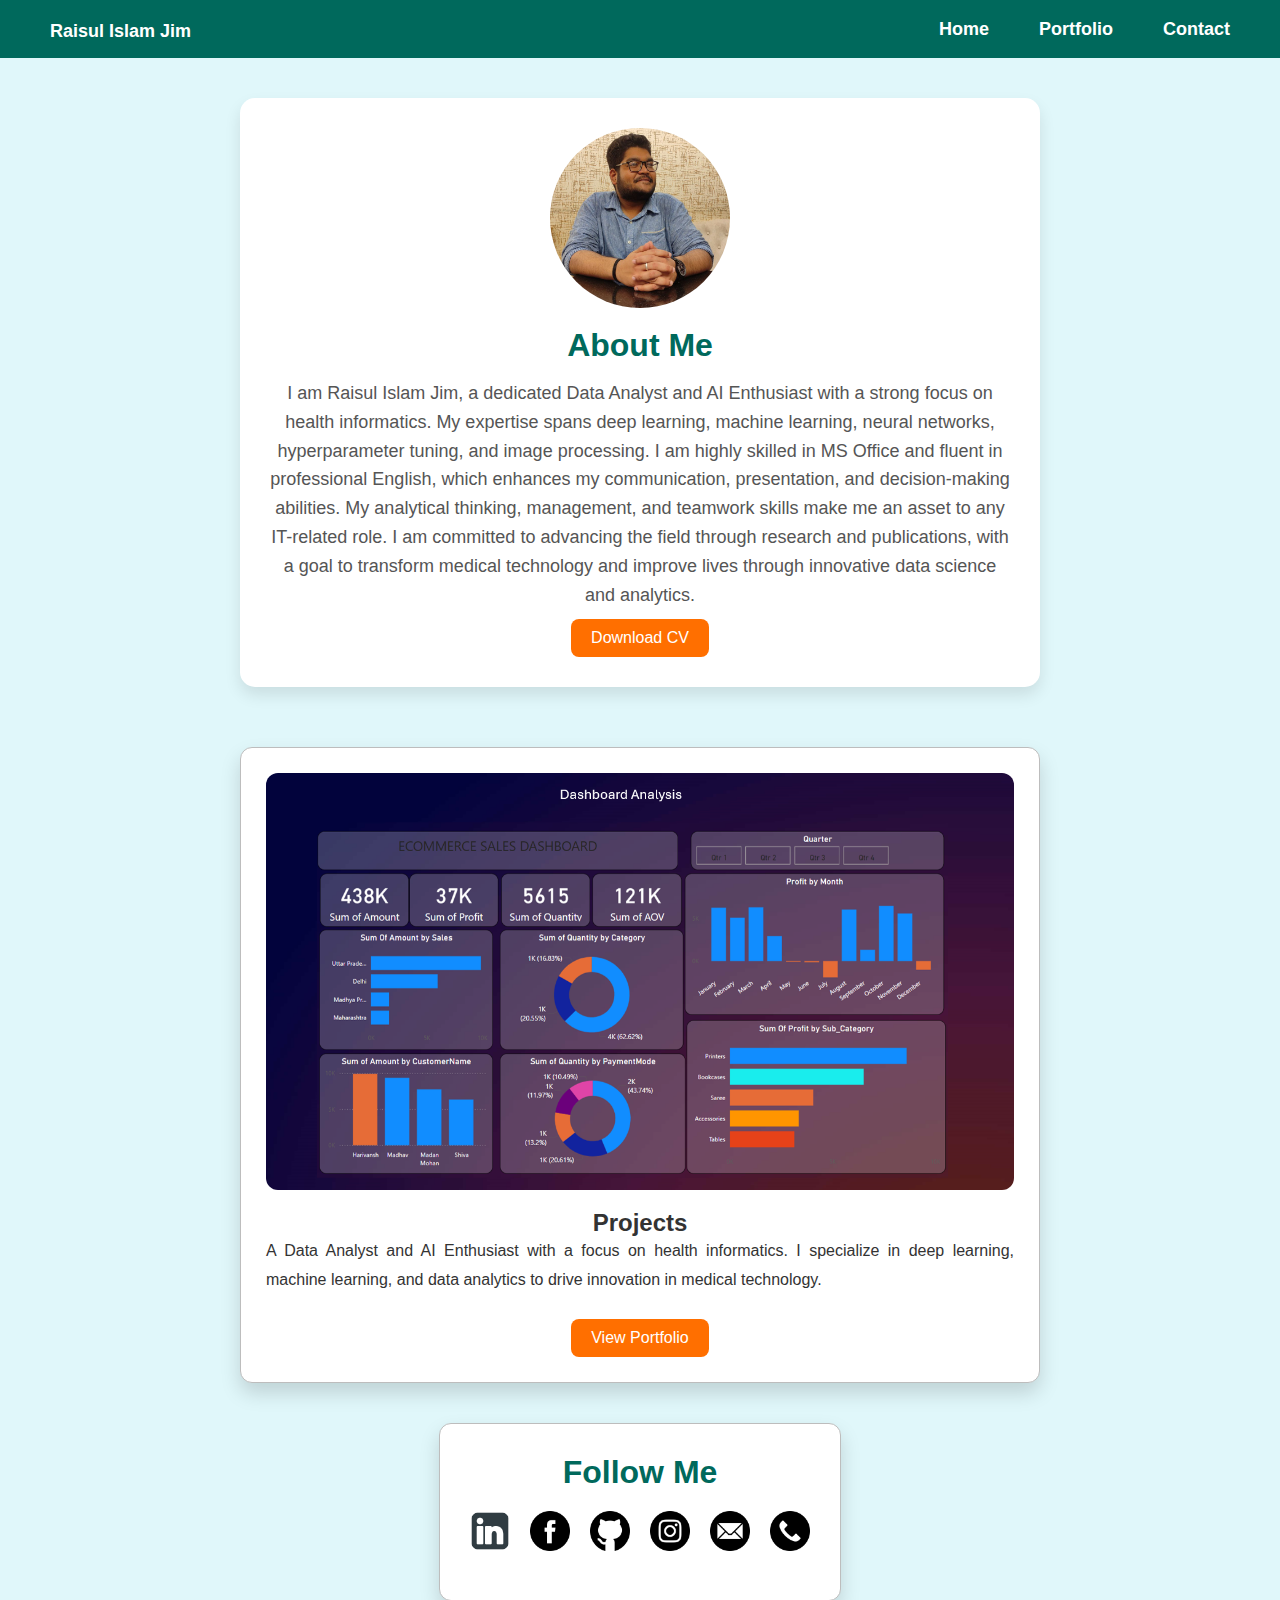
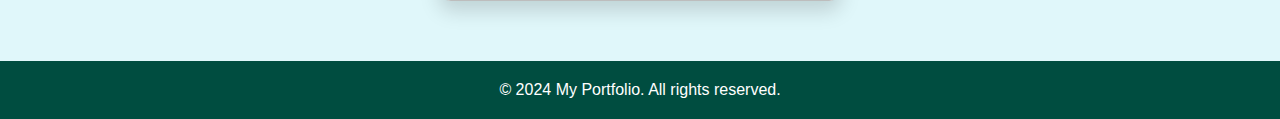
<file: index.html>
<!DOCTYPE html>
<html lang="en">

<head>
    <meta charset="UTF-8">
    <meta http-equiv="X-UA-Compatible" content="IE=edge">
    <meta name="viewport" content="width=device-width, initial-scale=1.0">
    <title>Home</title>
    <link rel="stylesheet" href="style.css">
</head>

<body>
    <header>
        <nav>
            <h2><a class="section" href="index.html"> Raisul Islam Jim </a></h2>

            <ul>
                <li><a class="section" href="index.html">Home</a></li>
                <li><a class="section" href="portfolio.html">Portfolio</a></li>
                <li><a class="section" href="contact.html">Contact</a></li>
            </ul>
        </nav>
    </header>
    <section class="home_container">
        <!-- About Me Section -->
        <div class="about_me">
            <img src="./image/jim.jpg" alt="Raisul Islam Jim">
            <h2 class="about_me_header">About Me</h2>
            <p class="about_me_text">
                I am Raisul Islam Jim, a dedicated Data Analyst and AI Enthusiast with a strong focus on health informatics. My expertise spans deep learning, machine learning, neural networks, hyperparameter tuning, and image processing. I am highly skilled in MS Office and fluent in professional English, which enhances my communication, presentation, and decision-making abilities. My analytical thinking, management, and teamwork skills make me an asset to any IT-related role. I am committed to advancing the field through research and publications, with a goal to transform medical technology and improve lives through innovative data science and analytics.
            </p>
            <a href="path/to/cv" class="home_box_button">Download CV</a>
        </div>

        <!-- Project Section -->
        <div class="home_box project_box">
            <img src="./image/portfolio.png" alt="Portfolio Image">
            <h2 class="project_header">Projects</h2>
            <p class="home_box_description">
                A Data Analyst and AI Enthusiast with a focus on health informatics. I specialize in deep learning, machine learning, and data analytics to drive innovation in medical technology.
            </p>
            <a href="portfolio.html" class="project_button">View Portfolio</a>
        </div>

        <!-- Social Media Section -->
        <div class="home_box social_media_box">
            <h2 class="contact_header">Follow Me</h2>
            <div class="social_media_icons">
                <a href="https://www.linkedin.com/in/risul-islam-jim/" target="_blank"><img src="./image/linkedin.png" alt="LinkedIn"></a>
                <a href="https://www.facebook.com/profile.php?id=100007944244368" target="_blank"><img src="./image/fb.png" alt="Facebook"></a>
                <a href="https://github.com/username" target="_blank"><img src="./image/github.png" alt="GitHub"></a>
                <a href="https://www.instagram.com/username" target="_blank"><img src="./image/instagram.png" alt="Instagram"></a>
                <a href="mailto:raisulislam064e@gmail.com"><img src="./image/gmail.png" alt="Mail"></a>
                <a href="tel:+8801687642836"><img src="./image/phone.png" alt="Call"></a>
            </div>
        </div>
    </section>
    <footer>
        <p>&copy; 2024 My Portfolio. All rights reserved.</p>
    </footer>
</body>

</html>
</file>
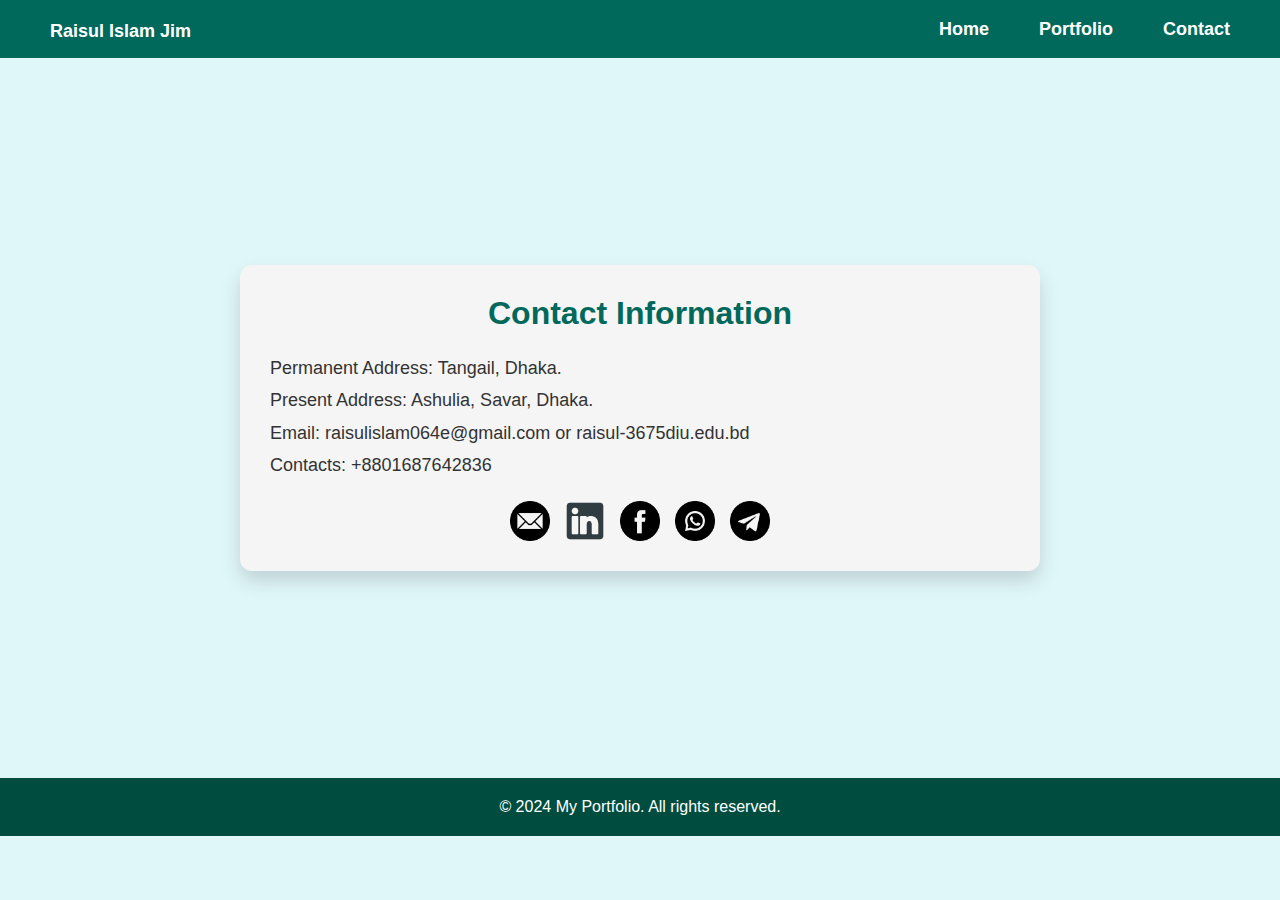
<file: contact.html>
<!DOCTYPE html>
<html lang="en">

<head>
    <meta charset="UTF-8">
    <meta http-equiv="X-UA-Compatible" content="IE=edge">
    <meta name="viewport" content="width=device-width, initial-scale=1.0">
    <title>Contact</title>
    <link rel="stylesheet" href="style.css">
</head>

<body>
    <header>
        <nav>
            <h2><a class="section" href="index.html"> Raisul Islam Jim </a></h2>

            <ul>
                <li><a class="section" href="index.html">Home</a></li>
                <li><a class="section" href="portfolio.html">Portfolio</a></li>
                <li><a class="section" href="contact.html">Contact</a></li>
            </ul>
        </nav>
    </header>
    
    <section class="contact_page">
        <div class="contact_box">
            <h3 class="contact_header">Contact Information</h3>
            <div class="contact_info">
                <p>Permanent Address: Tangail, Dhaka.<br>
                Present Address: Ashulia, Savar, Dhaka.<br>
                Email: raisulislam064e@gmail.com</a> or raisul-3675diu.edu.bd</a><br>
                Contacts: +8801687642836<br></p>
                <div class="social_icons">
                    <a href="mailto:raisulislam064e@gmail.com"><img src="./image/gmail.png" alt="Email"></a>
                    <a href="https://www.linkedin.com/in/risul-islam-jim/" target="_blank">
                        <img src="./image/linkedin.png" alt="LinkedIn">
                    </a>
                    <a href="https://www.facebook.com/profile.php?id=100007944244368" target="_blank">
                        <img src="./image/fb.png" alt="Facebook">
                    </a>
                    <a href="https://wa.me/+8801687642836" target="_blank">
                        <img src="./image/wp.png" alt="WhatsApp">
                    </a>
                    <a href="https://t.me/risul_jim" target="_blank">
                        <img src="./image/telegram.png" alt="Telegram">
                    </a>
                </div>
            </div>
        </div>
    </section>

    <footer>
        <p>&copy; 2024 My Portfolio. All rights reserved.</p>
    </footer>
</body>

</html>
</file>
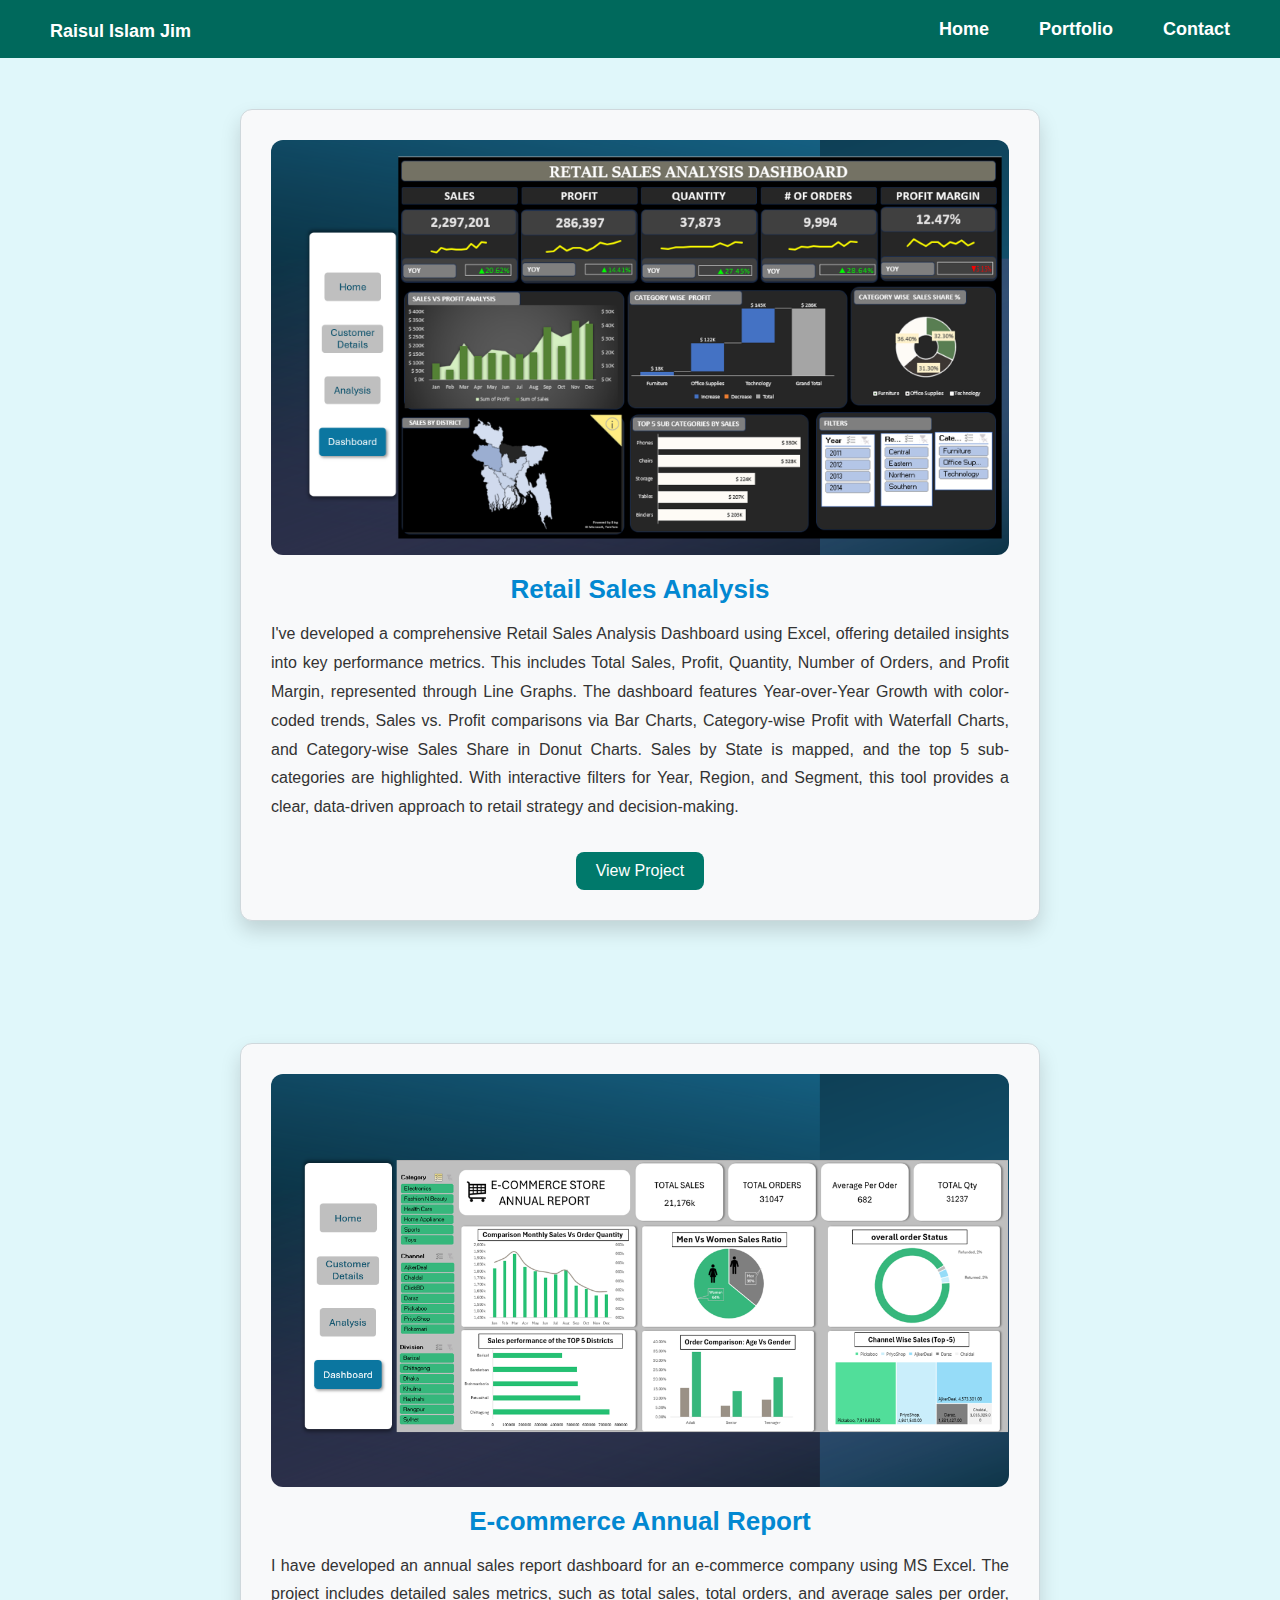
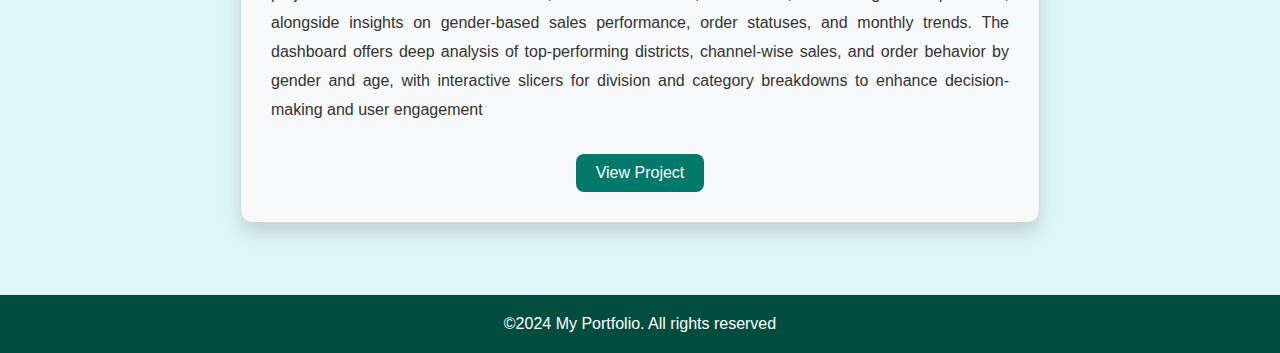
<file: portfolio.html>
<!DOCTYPE html>
<html lang="en">

<head>
    <meta charset="UTF-8">
    <meta http-equiv="X-UA-Compatible" content="IE=edge">
    <meta name="viewport" content="width=device-width, initial-scale=1.0">
    <title>Home</title>
    <link rel="stylesheet" href="style.css">
</head>

<body>
    <header>
        <nav>
            <h2><a class="section" href="index.html"> Raisul Islam Jim </a></h2>

            <ul>
                <li><a class="section" href="index.html">Home</a></li>
                <li><a class="section" href="portfolio.html">Portfolio</a></li>
                <li><a class="section" href="contact.html">Contact</a></li>
            </ul>
        </nav>
    </header>

    <body>
        <!-- Portfolio Section -->
        <div class="portfolio_container">
            <div class="portfolio_box">
                <img src="./image/Retail.png" alt="Retail Sales Analysis">
                <h2 class="portfolio_title">Retail Sales Analysis</h2>
                <p class="portfolio_description">
                    I've developed a comprehensive Retail Sales Analysis Dashboard using Excel, offering detailed
                    insights into key performance metrics. This includes Total Sales, Profit, Quantity, Number of
                    Orders, and Profit Margin, represented through Line Graphs. The dashboard features Year-over-Year
                    Growth with color-coded trends, Sales vs. Profit comparisons via Bar Charts, Category-wise Profit
                    with Waterfall Charts, and Category-wise Sales Share in Donut Charts. Sales by State is mapped, and
                    the top 5 sub-categories are highlighted. With interactive filters for Year, Region, and Segment,
                    this tool provides a clear, data-driven approach to retail strategy and decision-making.
                </p>
                <a href="#" class="view_project_button">View Project</a>
            </div>
        </div>


        <div class="portfolio_container">
            <div class="portfolio_box">
                <img src="./image/E-Commerce.png" alt="Retail Sales Analysis">
                <h2 class="portfolio_title">E-commerce Annual Report</h2>
                <p class="portfolio_description">
                    I have developed an annual sales report dashboard for an e-commerce company using MS Excel. 
                    The project includes detailed sales metrics, such as total sales, total orders, and average sales per order, 
                    alongside insights on gender-based sales performance, order statuses, and monthly trends. The dashboard offers
                     deep analysis of top-performing districts, channel-wise sales, and order behavior by gender and age, with interactive
                      slicers for division and category breakdowns to enhance decision-making and user engagement
                </p>
                <a href="#" class="view_project_button">View Project</a>
            </div>
        </div>

        <!-- Footer -->
        <footer>
            <p>&copy;2024 My Portfolio. All rights reserved</p>
        </footer>
    </body>

</body>

</html>
</file>
<file: style.css>
/* General Styles */
* {
    font-family: 'Poppins', sans-serif;
    margin: 0;
    box-sizing: border-box;
}

body {
    background-color: #e0f7fa; /* Light cyan background */
    color: #333; /* Dark text color */
}

/* Navigation Bar */
nav {
    display: flex;
    justify-content: space-between;
    align-items: center;
    padding: 15px 50px;
    background-color: #00695c; /* Dark teal */
}

nav ul {
    display: flex;
    align-items: center;
    padding: 0;
    margin: 0;
}

nav li {
    list-style: none;
    margin-left: 50px;
}

.section {
    text-decoration: none;
    font-weight: 600;
    font-size: 18px;
    color: #ffffff; /* White text */
}

.nav-title a {
    font-family: 'Pattaya', sans-serif;
    font-weight: 400;
    font-size: 30px;
    text-decoration: none;
    color: #ffffff; /* White text */
}

/* Home Page */
.home_container {
    display: flex;
    flex-direction: column;
    align-items: center;
    padding: 40px 20px;
}

.about_me {
    text-align: center;
    max-width: 800px;
    margin-bottom: 40px;
    padding: 30px;
    background-color: #ffffff; /* White background */
    border-radius: 15px;
    box-shadow: 0 8px 16px rgba(0, 0, 0, 0.1); /* Soft shadow */
}

.about_me img {
    width: 180px;
    border-radius: 50%;
    margin-bottom: 15px;
}

.about_me_header {
    font-size: 32px;
    margin-bottom: 15px;
    color: #00695c; /* Dark teal */
}

.about_me_text {
    font-size: 18px;
    line-height: 1.6;
    color: #555; /* Dark gray text */
}

/* Custom Box Design for Home */
.home_box {
    background-color: #ffffff; /* White background */
    border: 1px solid #bdbdbd; /* Light gray border */
    border-radius: 12px;
    padding: 25px;
    margin: 20px;
    text-align: center;
    max-width: 800px;
    box-shadow: 0 10px 20px rgba(0, 0, 0, 0.15); /* Deeper shadow */
}

.home_box img {
    width: 100%;
    border-radius: 12px;
    margin-bottom: 15px;
}

.home_box_description {
    font-size: 16px;
    line-height: 1.8;
    color: #333; /* Darker text */
    margin-bottom: 15px;
    text-align: justify;
}

.home_box_button,
.project_button {
    display: inline-block;
    background-color: #ff6f00; /* Bright orange */
    color: #ffffff; /* White text */
    font-size: 16px;
    font-weight: 500;
    padding: 10px 20px;
    border-radius: 8px;
    text-decoration: none;
    margin-top: 10px;
}

.home_box_button:hover,
.project_button:hover {
    background-color: #e65100; /* Darker orange */
}

/* Social Media Icons */
.social_media_box {
    background-color: #ffffff; /* White background */
    border: 1px solid #bdbdbd; /* Light gray border */
    border-radius: 12px;
    padding: 30px;
    text-align: center;
    max-width: 800px;
    margin: 20px auto;
    box-shadow: 0 10px 20px rgba(0, 0, 0, 0.15); /* Deeper shadow */
}

.social_media_icons {
    display: flex;
    justify-content: center;
    gap: 20px;
    flex-wrap: wrap;
    margin-top: 20px;
}

.social_media_icons img {
    width: 40px;
    height: 40px;
    transition: transform 0.2s;
}

.social_media_icons img:hover {
    transform: scale(1.1); /* Slightly enlarge on hover */
}

/* Portfolio Page */
.portfolio_container {
    display: flex;
    justify-content: center;
    padding: 4% 6%;
}

.portfolio_box {
    background-color: #f8f9fa; /* Very light gray */
    border: 1px solid #cfd8dc; /* Light blue-gray border */
    border-radius: 12px;
    padding: 30px;
    max-width: 800px;
    text-align: center;
    box-shadow: 0 10px 20px rgba(0, 0, 0, 0.15); /* Deeper shadow */
    margin-bottom: 20px;
}

.portfolio_box img {
    width: 100%;
    border-radius: 12px;
    margin-bottom: 15px;
}

.portfolio_title {
    font-size: 26px;
    margin-bottom: 15px;
    color: #0288d1; /* Medium blue */
}

.portfolio_description {
    font-size: 16px;
    line-height: 1.8;
    color: #333;
    text-align: justify;
    margin-bottom: 20px;
}

.view_project_button {
    display: inline-block;
    background-color: #00796b; /* Dark teal */
    color: #ffffff; /* White text */
    font-size: 16px;
    font-weight: 500;
    padding: 10px 20px;
    border-radius: 8px;
    text-decoration: none;
    margin-top: 10px;
}

.view_project_button:hover {
    background-color: #004d40; /* Darker teal */
}

/* Contact Page */
.contact_page {
    display: flex;
    justify-content: center;
    align-items: center;
    min-height: 80vh;
    padding: 50px 20px;
}

.contact_box {
    background-color: #f5f5f5; /* Very light gray */
    border-radius: 12px;
    box-shadow: 0 10px 20px rgba(0, 0, 0, 0.15); /* Deeper shadow */
    padding: 30px;
    width: 100%;
    max-width: 800px;
    text-align: center;
}

.contact_header {
    font-size: 32px;
    margin-bottom: 20px;
    color: #00695c; /* Dark teal */
}

.contact_info {
    text-align: justify;
    font-size: 18px;
    line-height: 1.8;
    color: #333;
}

.contact_info p {
    margin-bottom: 20px;
}

.social_icons {
    display: flex;
    justify-content: center;
    gap: 15px;
    flex-wrap: wrap;
}

.social_icons a {
    display: inline-block;
    width: 40px;
    height: 40px;
}

.social_icons img {
    width: 100%;
    height: auto;
}

/* Footer */
footer {
    background-color: #004d40; /* Darker teal */
    color: #ffffff; /* White text */
    text-align: center;
    padding: 20px;
}

footer p {
    margin: 0;
}

footer p a {
    text-decoration: none;
    color: #ffcc00; /* Bright yellow */
    font-size: larger;
}

.rights_reserved p {
    font-family: 'Pattaya';
    color: #ffffff; /* White text */
    background-color: #333; /* Dark gray */
    font-weight: 100;
    font-size: 14px;
    padding: 0.5%;
}

/* Media Queries for Responsive Design */
@media (max-width: 1024px) {
    .home_box, .portfolio_box, .social_media_box {
        max-width: 100%;
        margin: 10px;
    }

    .about_me_header {
        font-size: 28px;
    }

    .about_me_text {
        font-size: 16px;
    }

    .home_box_description,
    .portfolio_description {
        font-size: 14px;
    }

    .home_box_button,
    .project_button,
    .view_project_button {
        font-size: 14px;
        padding: 8px 16px;
    }
}

@media (max-width: 768px) {
    .home_box, .portfolio_box, .social_media_box {
        padding: 15px;
    }

    .about_me_header {
        font-size: 24px;
    }

    .about_me_text {
        font-size: 15px;
    }

    .home_box_description,
    .portfolio_description {
        font-size: 13px;
    }

    .home_box_button,
    .project_button,
    .view_project_button {
        font-size: 13px;
        padding: 6px 12px;
    }
}

@media (max-width: 480px) {
    nav {
        flex-direction: column;
        align-items: center;
    }

    nav ul {
        flex-direction: column;
        align-items: center;
    }

    nav li {
        margin-left: 0;
        margin-bottom: 10px;
    }

    .about_me img {
        width: 120px;
    }

    .home_box img,
    .portfolio_box img {
        width: 100%;
    }
}
</file>
